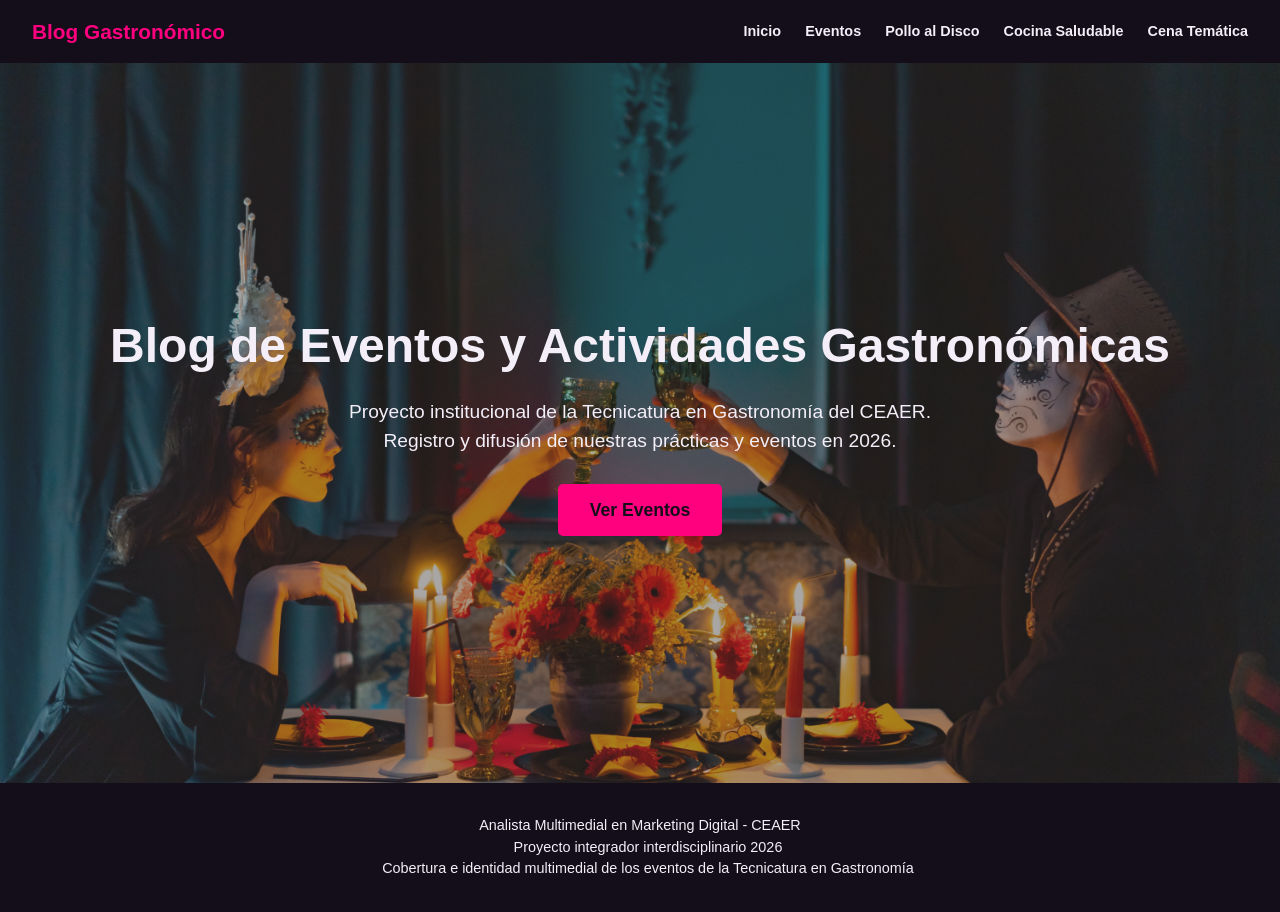
<file: index.html>
<!DOCTYPE html>
<html lang="es">
<head>
    <meta charset="UTF-8">
    <meta name="viewport" content="width=device-width, initial-scale=1.0">
    <title>Blog de Gastronomía - CEAER</title>
    <link rel="stylesheet" href="css/style.css">
</head>
<body>

    <header>
        <div class="logo">Blog Gastronómico</div>
        <nav>
            <a href="index.html">Inicio</a>
            <a href="eventos.html">Eventos</a>
            <a href="pollodisco.html">Pollo al Disco</a>
            <a href="cocinasalu.html">Cocina Saludable</a>
            <a href="cenatematica.html">Cena Temática</a>
        </nav>
    </header>

    <main>
        <section class="hero">
            <h1>Blog de Eventos y Actividades Gastronómicas</h1>
            <p>Proyecto institucional de la Tecnicatura en Gastronomía del CEAER. Registro y difusión de nuestras prácticas y eventos en 2026.</p>
            <a href="eventos.html" class="btn-cta">Ver Eventos</a>
        </section>
    </main>

    <footer>       
        <p>Analista Multimedial en Marketing Digital - CEAER<br>
        Proyecto integrador interdisciplinario 2026<br>
        Cobertura e identidad multimedial de los eventos de la Tecnicatura en Gastronomía</p>
    </footer>
    
</body>
</html>
</file>
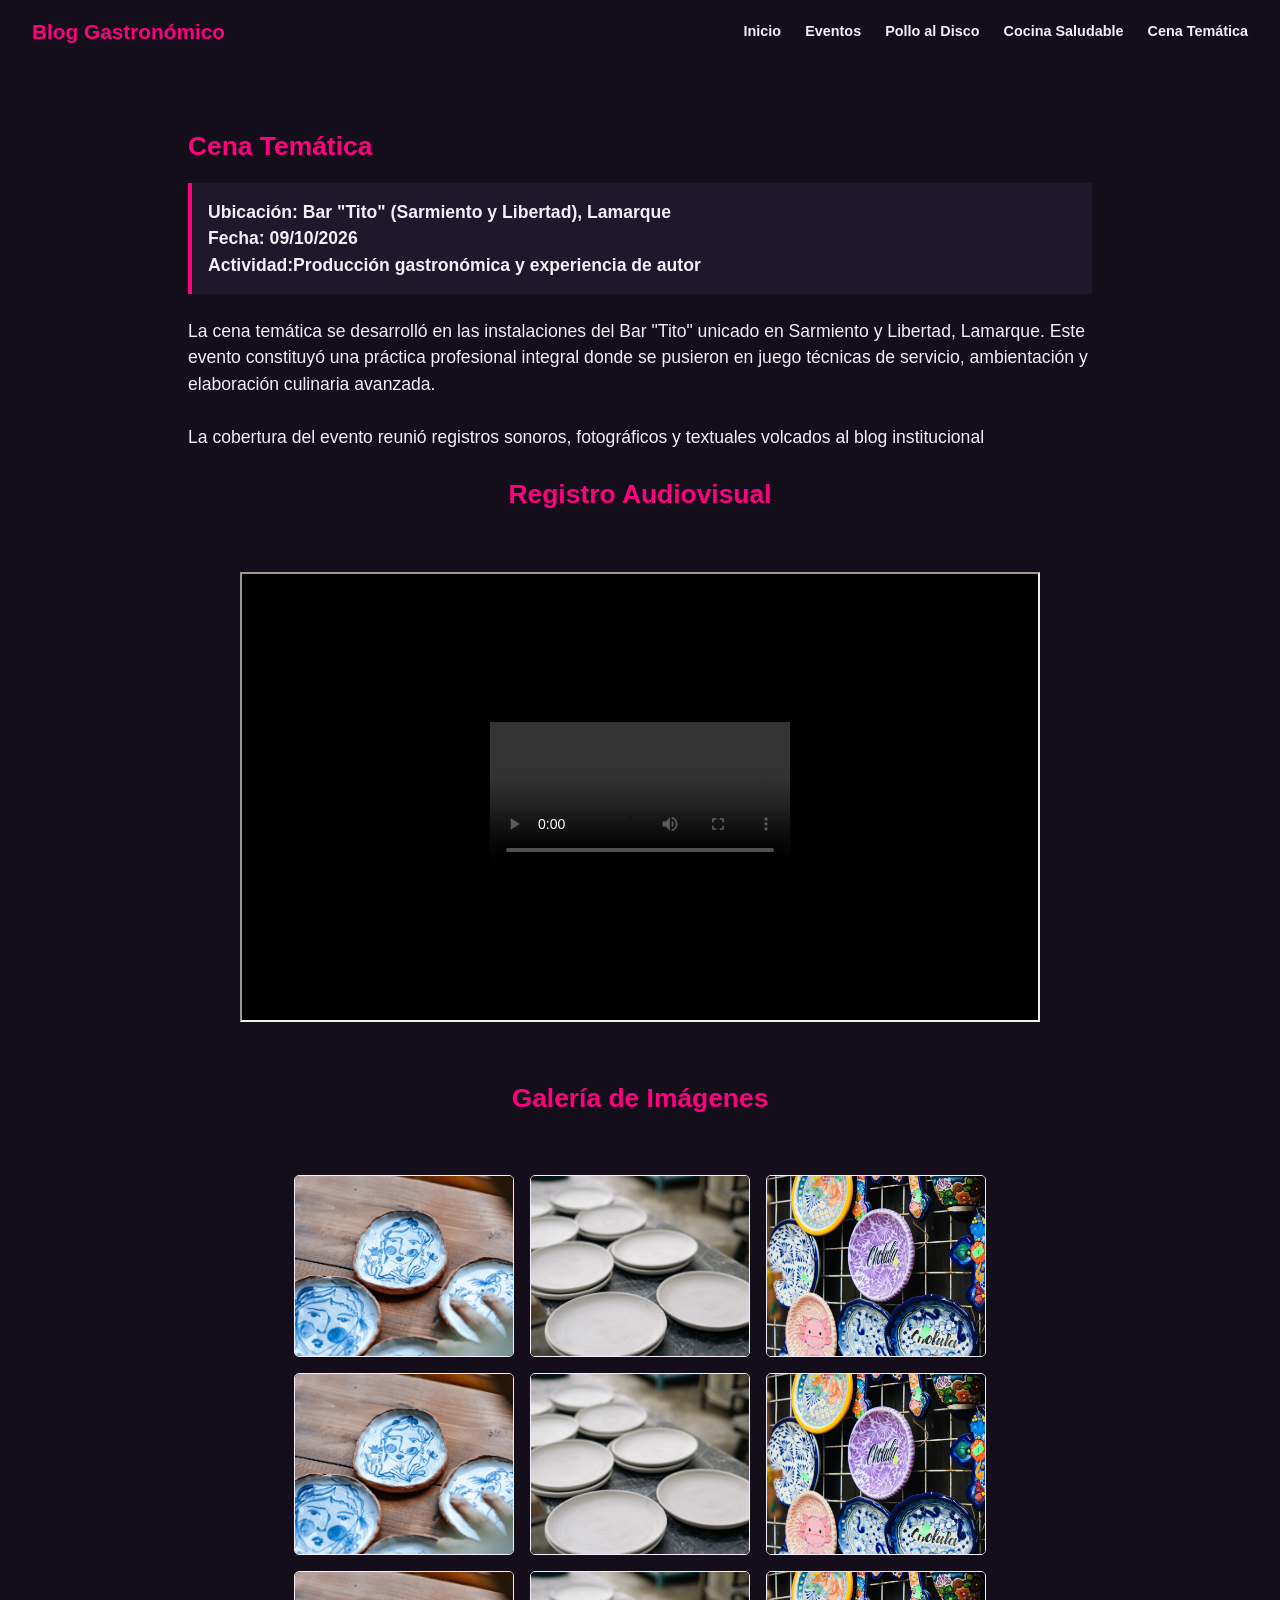
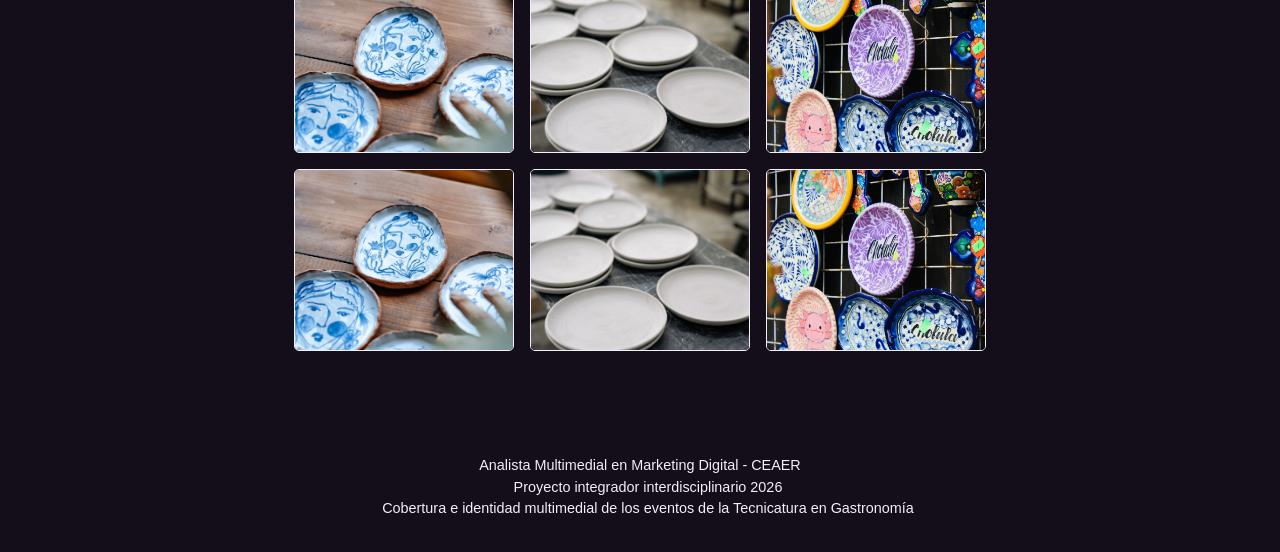
<file: cenatematica.html>
<!DOCTYPE html>
<html lang="es">
<head>
    <meta charset="UTF-8">
    <meta name="viewport" content="width=device-width, initial-scale=1.0">
    <title>Blog Cena Temática - CEAER</title>
    <link rel="stylesheet" href="css/style.css">
</head>
<body>
    <header>
        <div class="logo">Blog Gastronómico</div>
        <nav>
            <a href="index.html">Inicio</a>
            <a href="eventos.html">Eventos</a>
            <a href="pollodisco.html">Pollo al Disco</a>
            <a href="cocinasalu.html">Cocina Saludable</a>
            <a href="cenatematica.html">Cena Temática</a>
        </nav>
    </header>
    <main class="contenedor">
        <article class="detalle-producto">
            <h1 class="titulo-seccion">Cena Temática</h1>
            <div class="meta-info">
                <p><strong>Ubicación:</strong> Bar "Tito" (Sarmiento y Libertad), Lamarque</p>
                <p><strong>Fecha:</strong> 09/10/2026</p>
                <p><strong>Actividad:</strong>Producción gastronómica y experiencia de autor</p>
            </div>
            <p>La cena temática se desarrolló en las instalaciones del Bar "Tito" unicado en Sarmiento y Libertad, Lamarque. 
                Este evento constituyó una práctica profesional integral donde se pusieron en juego técnicas de servicio, 
                ambientación y elaboración culinaria avanzada.</p>
                <br>
                <p>La cobertura del evento reunió registros sonoros, fotográficos y textuales volcados al blog institucional</p>

                <h2>Registro Audiovisual</h2>
                <div class="video-contenedor">
                    <iframe src="multimedia/videos/videocena.mp4" title="Video Cena Temática CEAER" allowfullscreen></iframe>
                </div>
                <h2>Galería de Imágenes</h2>
                <div class="galeria">
                    <a href="multimedia/imagenes/cena1.jpg" target="_blank"> 
                        <img src="multimedia/imagenes/cena1.jpg" alt="Cena temática 1"></a>
                        <a href="multimedia/imagenes/cena2.jpg" target="_blank"> 
                            <img src="multimedia/imagenes/cena2.jpg" alt="Cena temática 2"></a>
                            <a href="multimedia/imagenes/cena3.jpg" target="_blank"> 
                                <img src="multimedia/imagenes/cena3.jpg" alt="Cena temática 3"></a>



                    <a href="multimedia/imagenes/cena1.jpg" target="_blank"> 
                        <img src="multimedia/imagenes/cena1.jpg" alt="Cena temática 1"></a>
                        <a href="multimedia/imagenes/cena2.jpg" target="_blank"> 
                            <img src="multimedia/imagenes/cena2.jpg" alt="Cena temática 2"></a>
                            <a href="multimedia/imagenes/cena3.jpg" target="_blank"> 
                                <img src="multimedia/imagenes/cena3.jpg" alt="Cena temática 3"></a>




                                                    <a href="multimedia/imagenes/cena1.jpg" target="_blank"> 
                        <img src="multimedia/imagenes/cena1.jpg" alt="Cena temática 1"></a>
                        <a href="multimedia/imagenes/cena2.jpg" target="_blank"> 
                            <img src="multimedia/imagenes/cena2.jpg" alt="Cena temática 2"></a>
                            <a href="multimedia/imagenes/cena3.jpg" target="_blank"> 
                                <img src="multimedia/imagenes/cena3.jpg" alt="Cena temática 3"></a>




                                                    <a href="multimedia/imagenes/cena1.jpg" target="_blank"> 
                        <img src="multimedia/imagenes/cena1.jpg" alt="Cena temática 1"></a>
                        <a href="multimedia/imagenes/cena2.jpg" target="_blank"> 
                            <img src="multimedia/imagenes/cena2.jpg" alt="Cena temática 2"></a>
                            <a href="multimedia/imagenes/cena3.jpg" target="_blank"> 
                                <img src="multimedia/imagenes/cena3.jpg" alt="Cena temática 3"></a>




                </div>
        </article>
    </main>

    <footer>       
        <p>Analista Multimedial en Marketing Digital - CEAER<br>
        Proyecto integrador interdisciplinario 2026<br>
        Cobertura e identidad multimedial de los eventos de la Tecnicatura en Gastronomía</p>
    </footer>
</body>
</html>
</file>
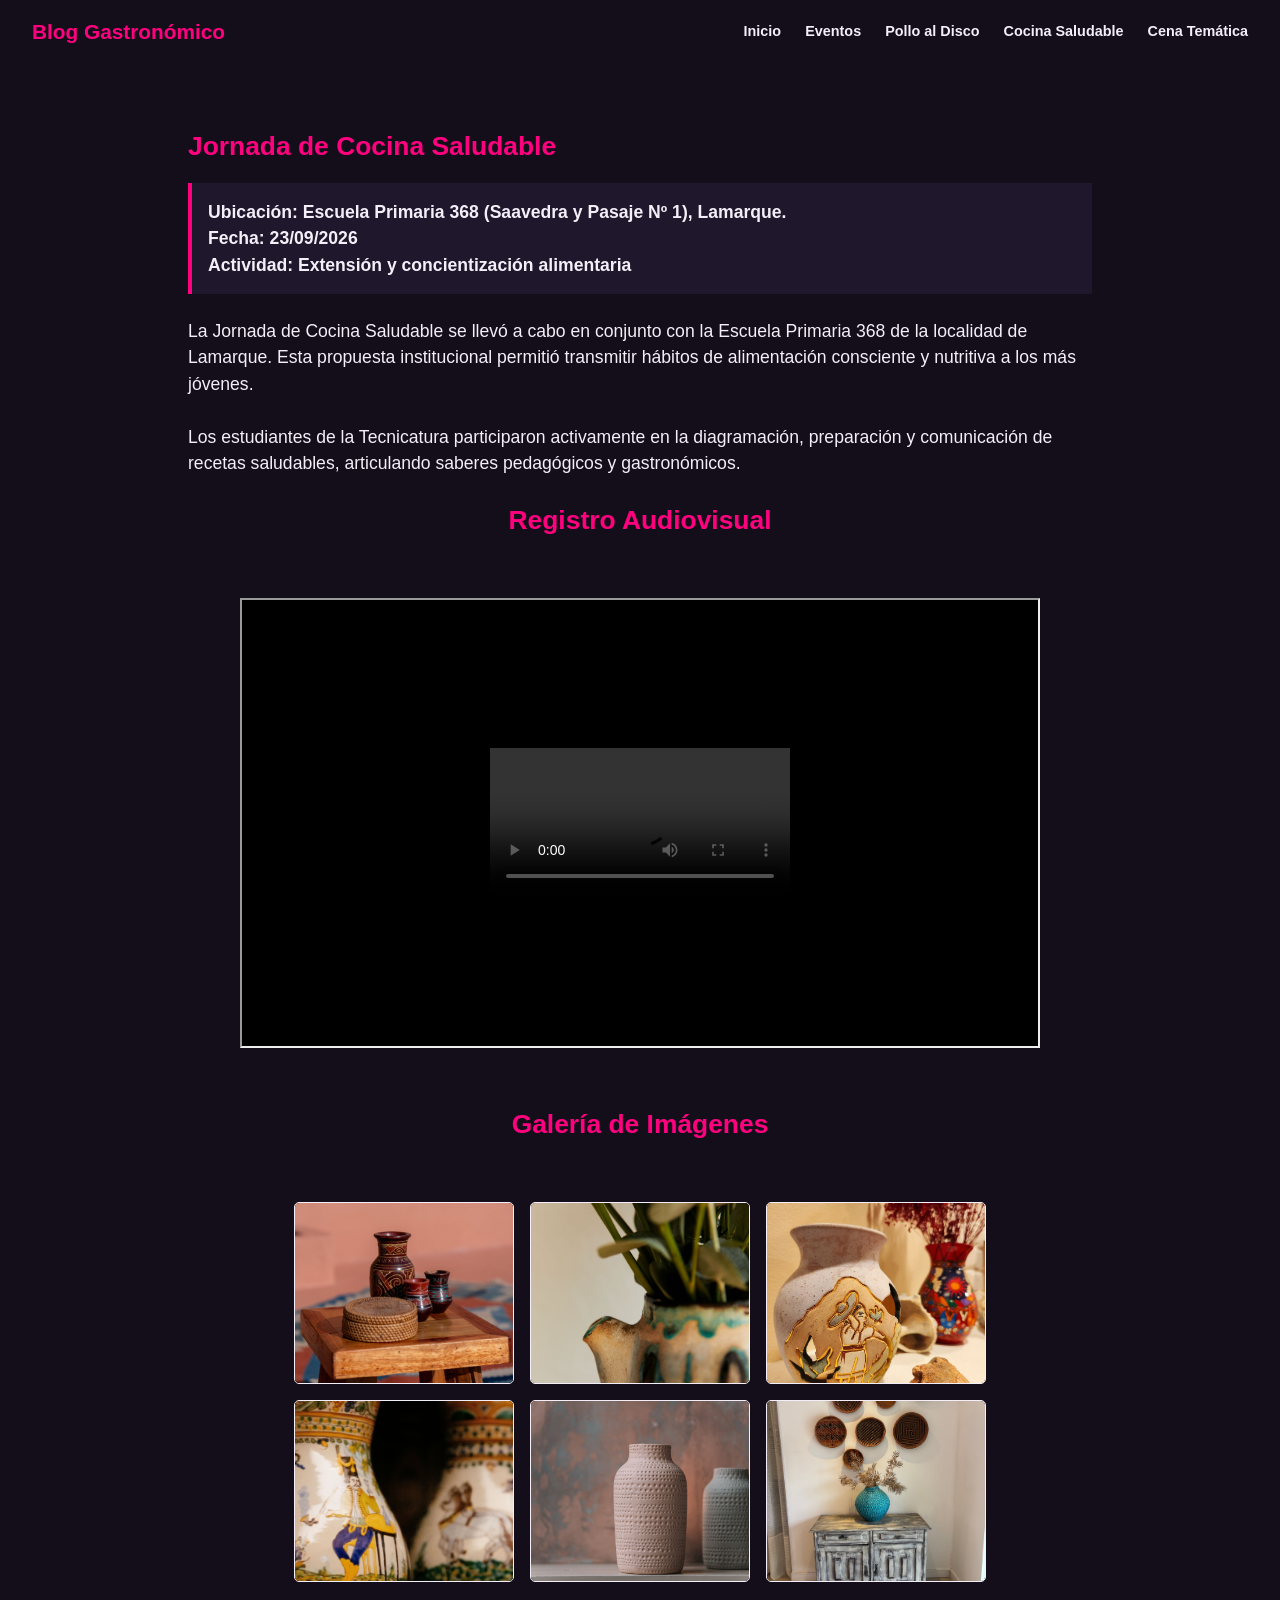
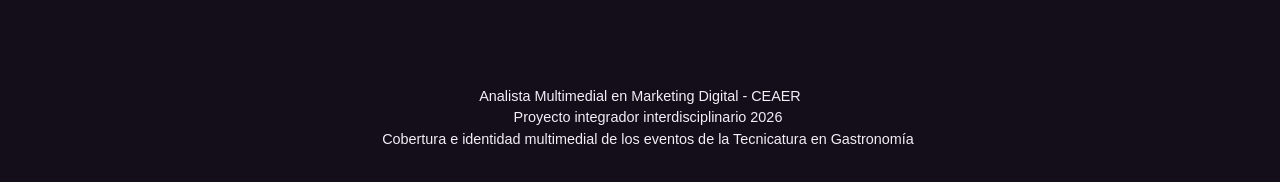
<file: cocinasalu.html>
<!DOCTYPE html>
<html lang="es">
<head>
    <meta charset="UTF-8">
    <meta name="viewport" content="width=device-width, initial-scale=1.0">
    <title>Blog Cocina Saludable — CEAER</title>
    <link rel="stylesheet" href="css/style.css">
</head>
<body>

    <header>
        <div class="logo">Blog Gastronómico</div>
        <nav>
            <a href="index.html">Inicio</a>
            <a href="eventos.html">Eventos</a>
            <a href="pollodisco.html">Pollo al Disco</a>
            <a href="cocinasalu.html">Cocina Saludable</a>
            <a href="cenatematica.html">Cena Temática</a>
        </nav>
    </header>

    <main class="contenedor">
        <article class="detalle-producto">
            <h1 class="titulo-seccion">Jornada de Cocina Saludable</h1>

            <div class="meta-info">
                <p><strong>Ubicación:</strong> Escuela Primaria 368 (Saavedra y Pasaje Nº 1), Lamarque.</p>
                <p><strong>Fecha:</strong> 23/09/2026</p>
                <p><strong>Actividad:</strong> Extensión y concientización alimentaria</p>
            </div>

            <p>La Jornada de Cocina Saludable se llevó a cabo en conjunto con la Escuela Primaria
                 368 de la localidad de Lamarque. Esta propuesta institucional permitió
                  transmitir hábitos de alimentación consciente y nutritiva a los más jóvenes.</p>
            <br>
            <p>Los estudiantes de la Tecnicatura participaron activamente en la diagramación, 
                preparación y comunicación de recetas saludables, articulando saberes pedagógicos
                 y gastronómicos.</p>

            <h2>Registro Audiovisual</h2>
            <div class="video-contenedor">
                <iframe src="multimedia/videos/videococina.mp4" title="Video Cocina Saludable CEAER" allowfullscreen></iframe>
            </div>

            <h2>Galería de Imágenes</h2>
            <div class="galeria">
                <a href="multimedia/imagenes/cocina1.jpg" target="_blank"><img src="multimedia/imagenes/cocina1.jpg" alt="Cocina saludable 1"></a>
                <a href="multimedia/imagenes/cocina2.jpg" target="_blank"><img src="multimedia/imagenes/cocina2.jpg" alt="Cocina saludable 2"></a>
                <a href="multimedia/imagenes/cocina3.jpg" target="_blank"><img src="multimedia/imagenes/cocina3.jpg" alt="Cocina saludable 3"></a>
                <a href="multimedia/imagenes/cocina4.jpg" target="_blank"><img src="multimedia/imagenes/cocina4.jpg" alt="Cocina saludable 1"></a>
                <a href="multimedia/imagenes/cocina5.jpg" target="_blank"><img src="multimedia/imagenes/cocina5.jpg" alt="Cocina saludable 2"></a>
                <a href="multimedia/imagenes/cocina6.jpg" target="_blank"><img src="multimedia/imagenes/cocina6.jpg" alt="Cocina saludable 3"></a>
            </div>
        </article>
    </main>

    <footer>       
        <p>Analista Multimedial en Marketing Digital - CEAER<br>
        Proyecto integrador interdisciplinario 2026<br>
        Cobertura e identidad multimedial de los eventos de la Tecnicatura en Gastronomía</p>
    </footer>

</body>
</html>
</file>
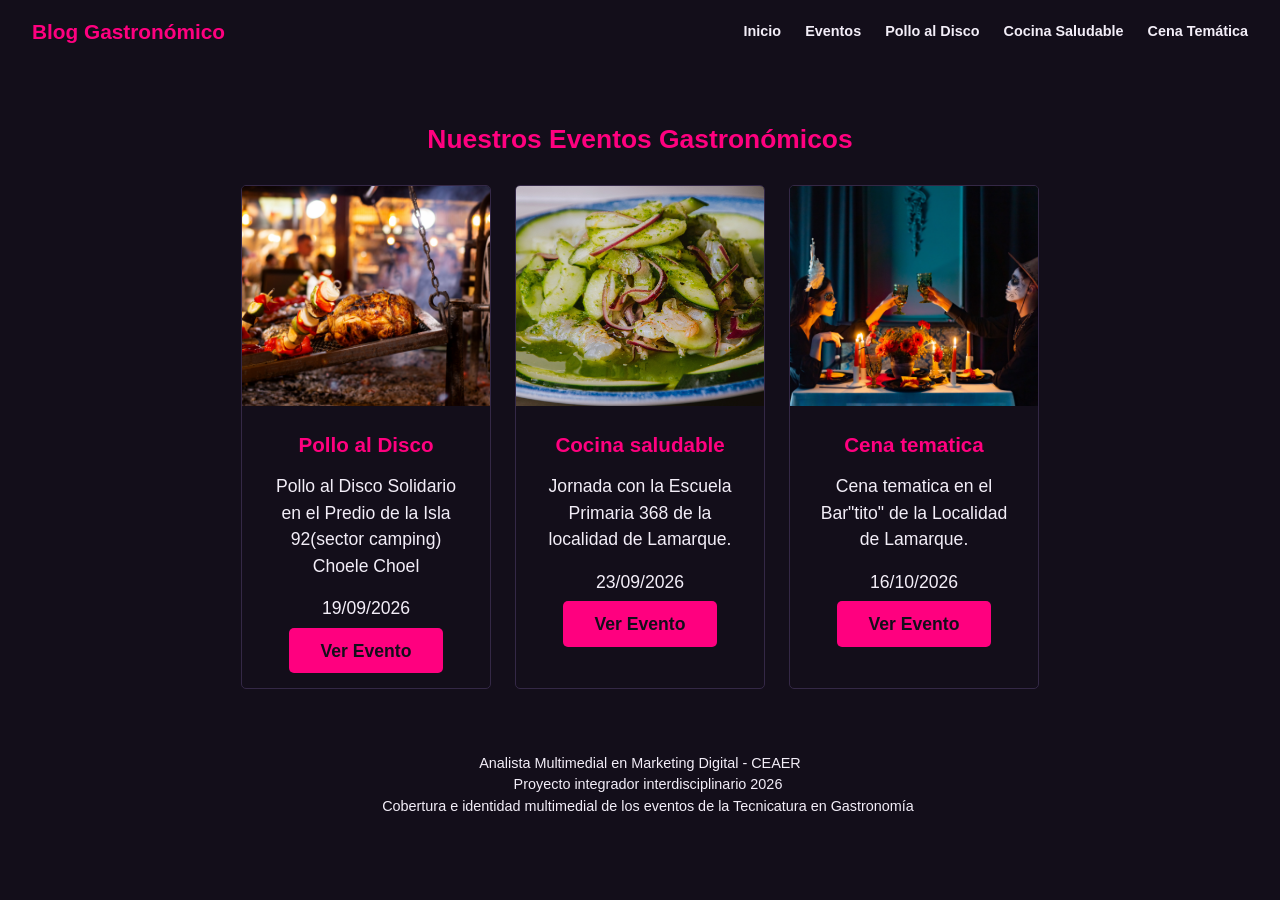
<file: eventos.html>
<!DOCTYPE html>
<html lang="es">
<head>
    <meta charset="UTF-8">
    <meta name="viewport" content="width=device-width, initial-scale=1.0">
    <title>Blog Eventos Gastronomía - CEAER</title>
    <link rel="stylesheet" href="css/style.css">
</head>
<body>
    
<header>
    <div class="logo">Blog Gastronómico</div>
    <nav>
        <a href="index.html">Inicio</a>
        <a href="eventos.html">Eventos</a>
        <a href="pollodisco.html">Pollo al Disco</a>
        <a href="cocinasalu.html">Cocina Saludable</a>
        <a href="cenatematica.html">Cena Temática</a>
    </nav>
</header>

<main>
<section class="contenedor">
    <h2>Nuestros Eventos Gastronómicos</h2>
    <div class="productos">
        <article class="producto">
        <img src="multimedia/imagenes/pollo-disco.jpg" alt="Pollo al Disco Solidario">
        <div class="producto-info">
            <h3>Pollo al Disco</h3>
            <p>Pollo al Disco Solidario en el Predio de la Isla 92(sector camping) Choele Choel</p>
            <p class="fecha">19/09/2026</p>
            <a href="pollodisco.html" class="btn-cta">Ver Evento</a>
        </div>
        </article>

        
        <article class="producto">
        <img src="multimedia/imagenes/cocina-saludable.jpg" alt="Cocina saludable"> 

        <div class="producto-info">
            <h3>Cocina saludable</h3>
            <p>Jornada con la Escuela Primaria 368 de la localidad de Lamarque.</p>
            <p class="fecha">23/09/2026</p>
            <a href="cocinasalu.html" class="btn-cta">Ver Evento</a>
        </div>
        </article>

                <article class="producto">
        <img src="multimedia/imagenes/cena-tematica.jpg" alt="Cena tematica">
        <div class="producto-info">

            <h3>Cena tematica</h3>
            <p>Cena tematica en el Bar"tito" de la Localidad de Lamarque.</p>
            <p class="fecha">16/10/2026</p>
            <a href="cenatematica.html" class="btn-cta">Ver Evento</a>
        </div>
        </article>
    </div>
</section>
</main>

    <footer>       
        <p>Analista Multimedial en Marketing Digital - CEAER<br>
        Proyecto integrador interdisciplinario 2026<br>
        Cobertura e identidad multimedial de los eventos de la Tecnicatura en Gastronomía</p>
    </footer>

</body>
</html>
</file>
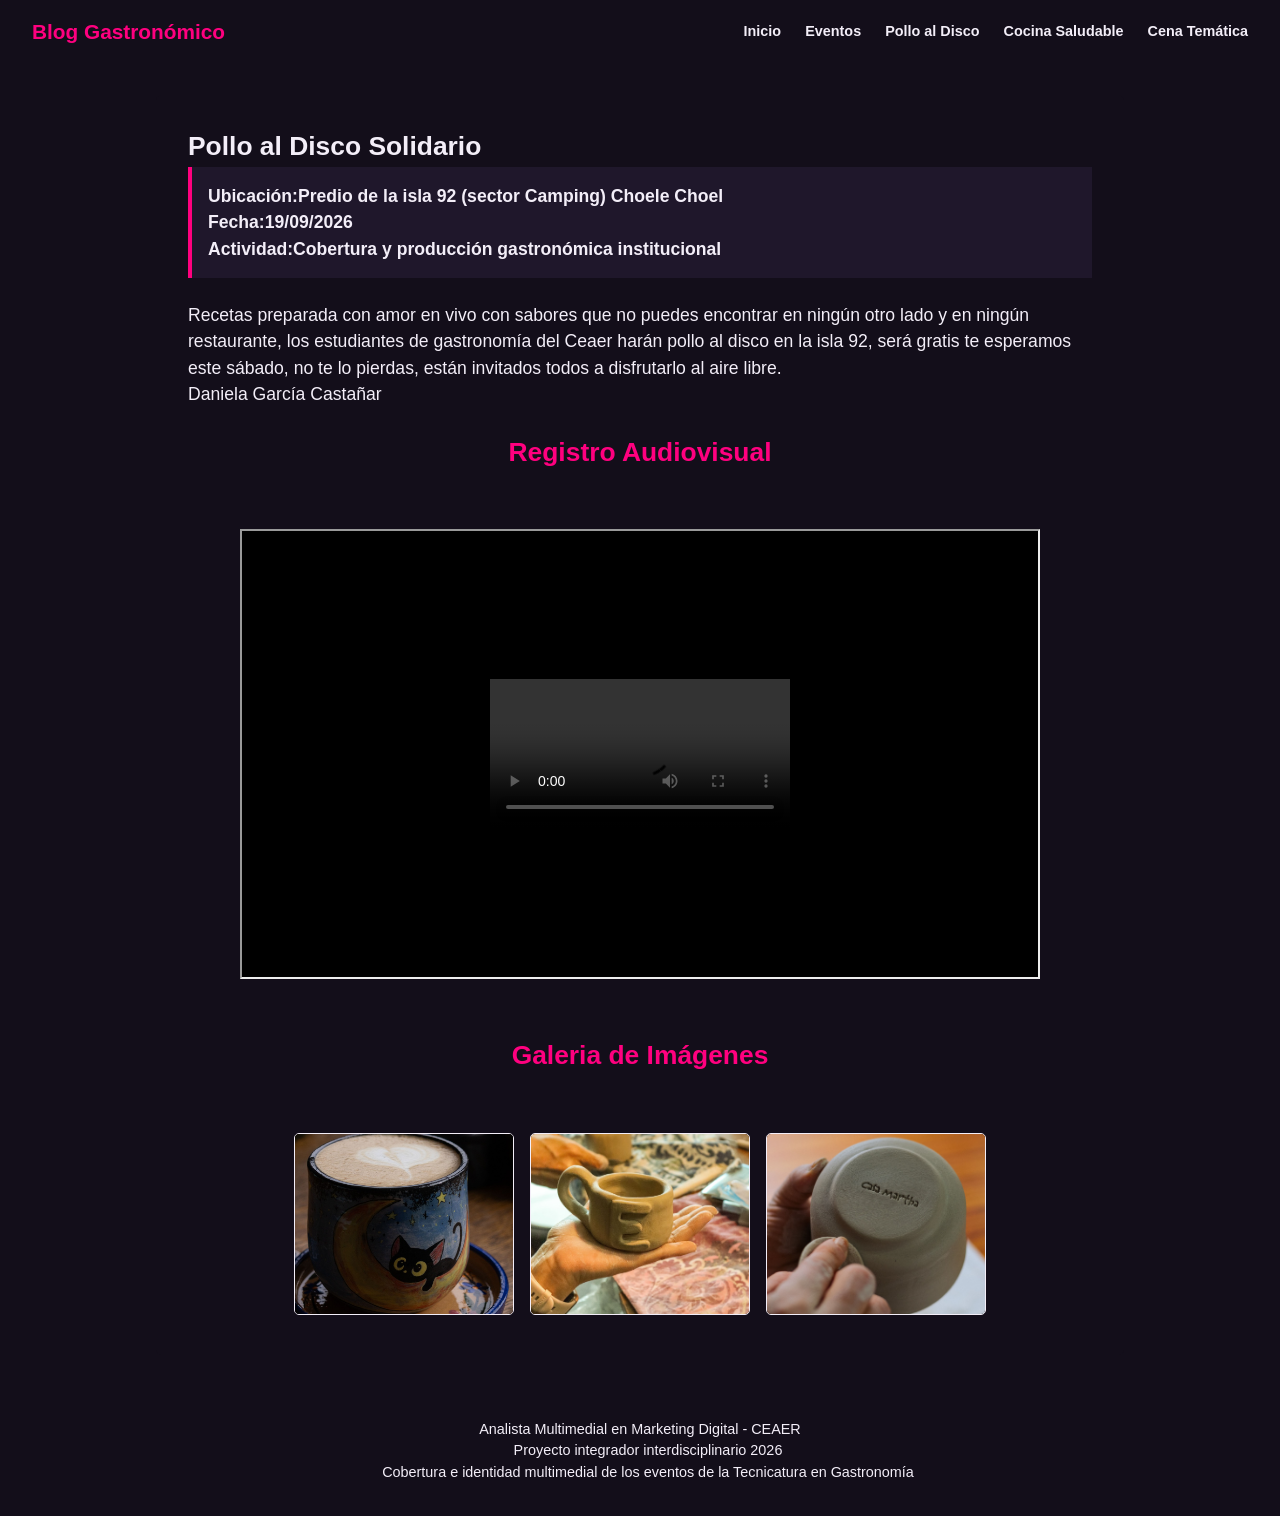
<file: pollodisco.html>
<!DOCTYPE html>
<html lang="es">
<head>
    <meta charset="UTF-8">
    <meta name="viewport" content="width=device-width, initial-scale=1.0">
    <title>Blog Pollo al Disco - CEAER</title>
    <link rel="stylesheet" href="css/style.css">
</head>
<body>
   <header>
    <div class="logo">Blog Gastronómico</div>
    <nav>
        <a href="index.html">Inicio</a>
        <a href="eventos.html">Eventos</a>
        <a href="pollodisco.html">Pollo al Disco</a>
        <a href="cocinasalu.html">Cocina Saludable</a>
        <a href="cenatematica.html">Cena Temática</a>
    </nav>
   </header>

   <main class="contenedor">
    <article class="detalle-producto">
        <h1 class="titulo seccion">Pollo al Disco Solidario</h1>

        <div class="meta-info">
            <p><strong>Ubicación:</strong>Predio de la isla 92 (sector Camping) Choele
                Choel</p>
                <p><strong>Fecha:</strong>19/09/2026</p>
                <p><strong>Actividad:</strong>Cobertura y producción gastronómica
                institucional</p>
        </div>
        <p>Recetas preparada con amor en vivo con sabores que no puedes encontrar en ningún otro lado 
            y en ningún restaurante, los estudiantes de gastronomía del Ceaer harán pollo al disco en
            la isla 92, será gratis te esperamos este sábado, no te lo pierdas, están invitados todos 
            a disfrutarlo al aire libre. <br>
            
Daniela García Castañar
</p>

        <h2>Registro Audiovisual</h2>
            <div class="video-contenedor">
                <iframe src="multimedia/videos/videopollo.mp4" title="Video Pollo al Disco CEAER" allowfullscreen></iframe>
            </div>
            <h2>Galeria de Imágenes</h2>
            <div class="galeria">
            <a href="multimedia/imagenes/pollo1.jpg" target="_blank"><img src="multimedia/imagenes/pollo1.jpg" alt="Pollo al disco 1"></a>
            <a href="multimedia/imagenes/pollo2.jpg" target="_blank"><img src="multimedia/imagenes/pollo2.jpg" alt="Pollo al Disco 2"></a>
            <a href="multimedia/imagenes/pollo3.jpg" target="_blank"> <img src="multimedia/imagenes/pollo3.jpg" alt="Pollo al Disco 3"></a>
        </div>
    </article>
   </main>
    
    <footer>       
        <p>Analista Multimedial en Marketing Digital - CEAER<br>
        Proyecto integrador interdisciplinario 2026<br>
        Cobertura e identidad multimedial de los eventos de la Tecnicatura en Gastronomía</p>
    </footer>


</body>
</html>
</file>
<file: css/style.css>
:root {
/* Magenta y noche */
    --color-fondo: #130E1A;            
    --color-fondo-secundario: #1F172B; 
    --color-identidad-secundaria: #342846; 
    --color-identidad: #FF007F;      
    --color-texto: #F3EEF8;

  /*  Menta Neon y dark
    --color-fondo: #0f172a;
    --color-fondo-secundario: #1e293b;
    --color-identidad-secundario: #334155;
    --color-identidad: #00ff66;
    --color-texto: #f1f5f9; */
}
* {
    margin: 0;
    padding: 0;
    box-sizing: border-box;
}
body {
    background: var(--color-fondo);
    font-family: Arial, Helvetica, sans-serif;
    color: var(--color-texto);
    font-size: 1.1rem;
    line-height: 1.5;
}
header {
    background-color: var(--color-fondo);
    padding: 1rem 2rem;
    display: flex;
    justify-content: space-between;
    align-items: center;
    border-bottom: 1px solid var(--color-identidad-secundario);
    flex-wrap: wrap;
}
.logo {
    font-size: 1.3rem;
    font-weight: bold;
    color: var(--color-identidad);
}
nav {
    display: flex;
    justify-content: center;
    align-items: center;
    flex-wrap: wrap;
}
nav a {
    text-decoration: none;
    color: var(--color-texto);
    margin-left: 1.5rem;
    font-weight: bold;
    font-size: 0.9rem;
}
nav a:hover {
    color: var(--color-identidad);
}
footer {
    background-color: var(--color-identidad-secundario);
    color: var(--color-texto);
    text-align: center;
    padding: 2rem 1rem;
    font-size: 0.9rem;
}
h2 {
    color: var(--color-identidad);
    padding: 25px;
    text-align: center;
}
.titulo-seccion {
    color: var(--color-identidad);
    margin-bottom: 1rem;
}
.contenedor {
    max-width: 1000px;
    margin: 2rem auto;
    padding: 0 1rem;
}

.detalle-producto {
    background-color: var(--color-fondo);
    padding: 2rem;
    border-radius: 5px;
    margin-bottom: 2rem;
}
.meta-info {
    background-color: var(--color-fondo-secundario);
    padding: 1rem;
    border-left: 4px solid var(--color-identidad);
    margin-bottom: 1.5rem;
    font-weight: bold;
}
.galeria {
    display: flex;
    flex-wrap: wrap;
    justify-content: center;
    align-items: center;
    margin-top: 1.5rem;
}
.galeria a {
    width: 220px;
    margin: 0.5rem;
    overflow: hidden;
    border-radius: 5px;
    border: 1px solid var(--color-texto);
    display: block;
}
.galeria img {
    width: 100%;
    height: 180px;
    object-fit: cover;
    display: block;
    transition: transform 0.3s ease;
}
.galeria a:hover img {
    transform: scale (1.05)
}
.video-contenedor {
    display: flex;
    justify-content: center;
    margin: 2rem 0;
    width: 100%;
    padding: 0 1rem;
}
.video-contenedor iframe {
    width: 100%;
    max-width: 800px;
    aspect-ratio: 16 / 9;
    height: auto;
}

/* Estilo del grupo 1 para index.html */

.hero {
    height: 80vh;
    background-image:
      linear-gradient(rgba(64, 59, 55, 0.45), rgba(64, 59, 55, 0.45)),
      url('../multimedia/imagenes/cena-tematica.jpg');
    background-size: cover;
    background-position: center;
    display: flex;
    flex-direction: column;
    justify-content: center;
    align-items: center;
    text-align: center;
    color: var(--color-texto);
    padding: 0 1rem;
}

.hero h1 {
    font-size: 3rem;
    margin-bottom: 1rem;
}

.hero p {
    font-size: 1.2rem;
    margin-bottom: 1.8rem;
    max-width: 600px;
}

.btn-cta {
    background-color: var(--color-identidad);
    color: var(--color-fondo);
    padding: 0.8rem 2rem;
    text-decoration: none;
    font-weight: bold;
    border-radius: 5px;
    transition: opacity 0.3s ease;
}

.btn-cta:hover {
    opacity: 0.8;
}

/* inicio estilo grupo 2  */
.productos{
display: flex;
flex-wrap: wrap;
justify-content: center;
gap:1.5rem;
}

.producto{
width: 250px;
max-width: 300px;
background-color: var(--color-fondo);
border: 1px solid var(--color-identidad-secundaria);
border-radius: 5px;
overflow: hidden;
}

.producto img{
width:100%;
height: 220px;
object-fit: cover;
display: block;
}

.producto-info{
padding: 1.5rem;
text-align: center;
}

.producto h3{
color: var(--color-identidad);
margin-bottom: 0.8rem;
}

.producto p{
margin-bottom: 1rem;
}

.producto.fecha{
font-weight: bold;
font-size:1.2rem;
margin-bottom: 1.2rem;
}
</file>
